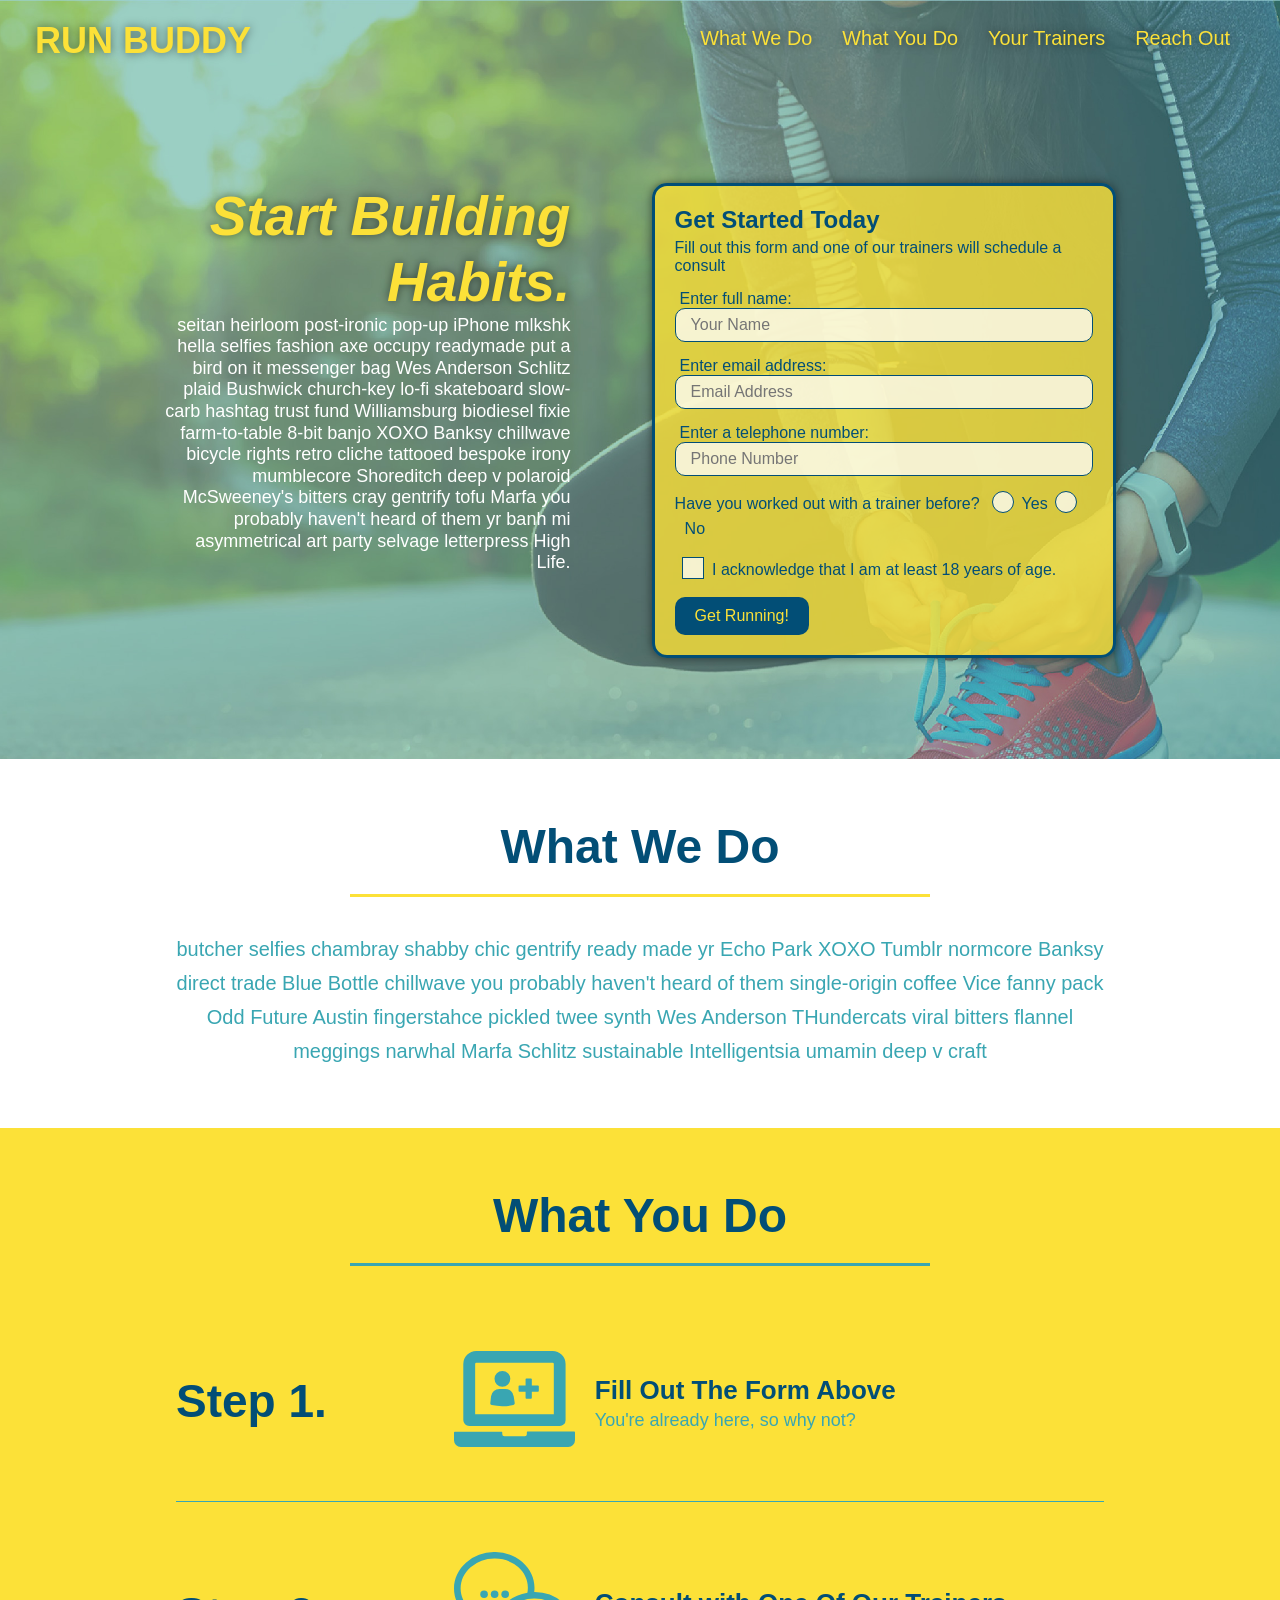
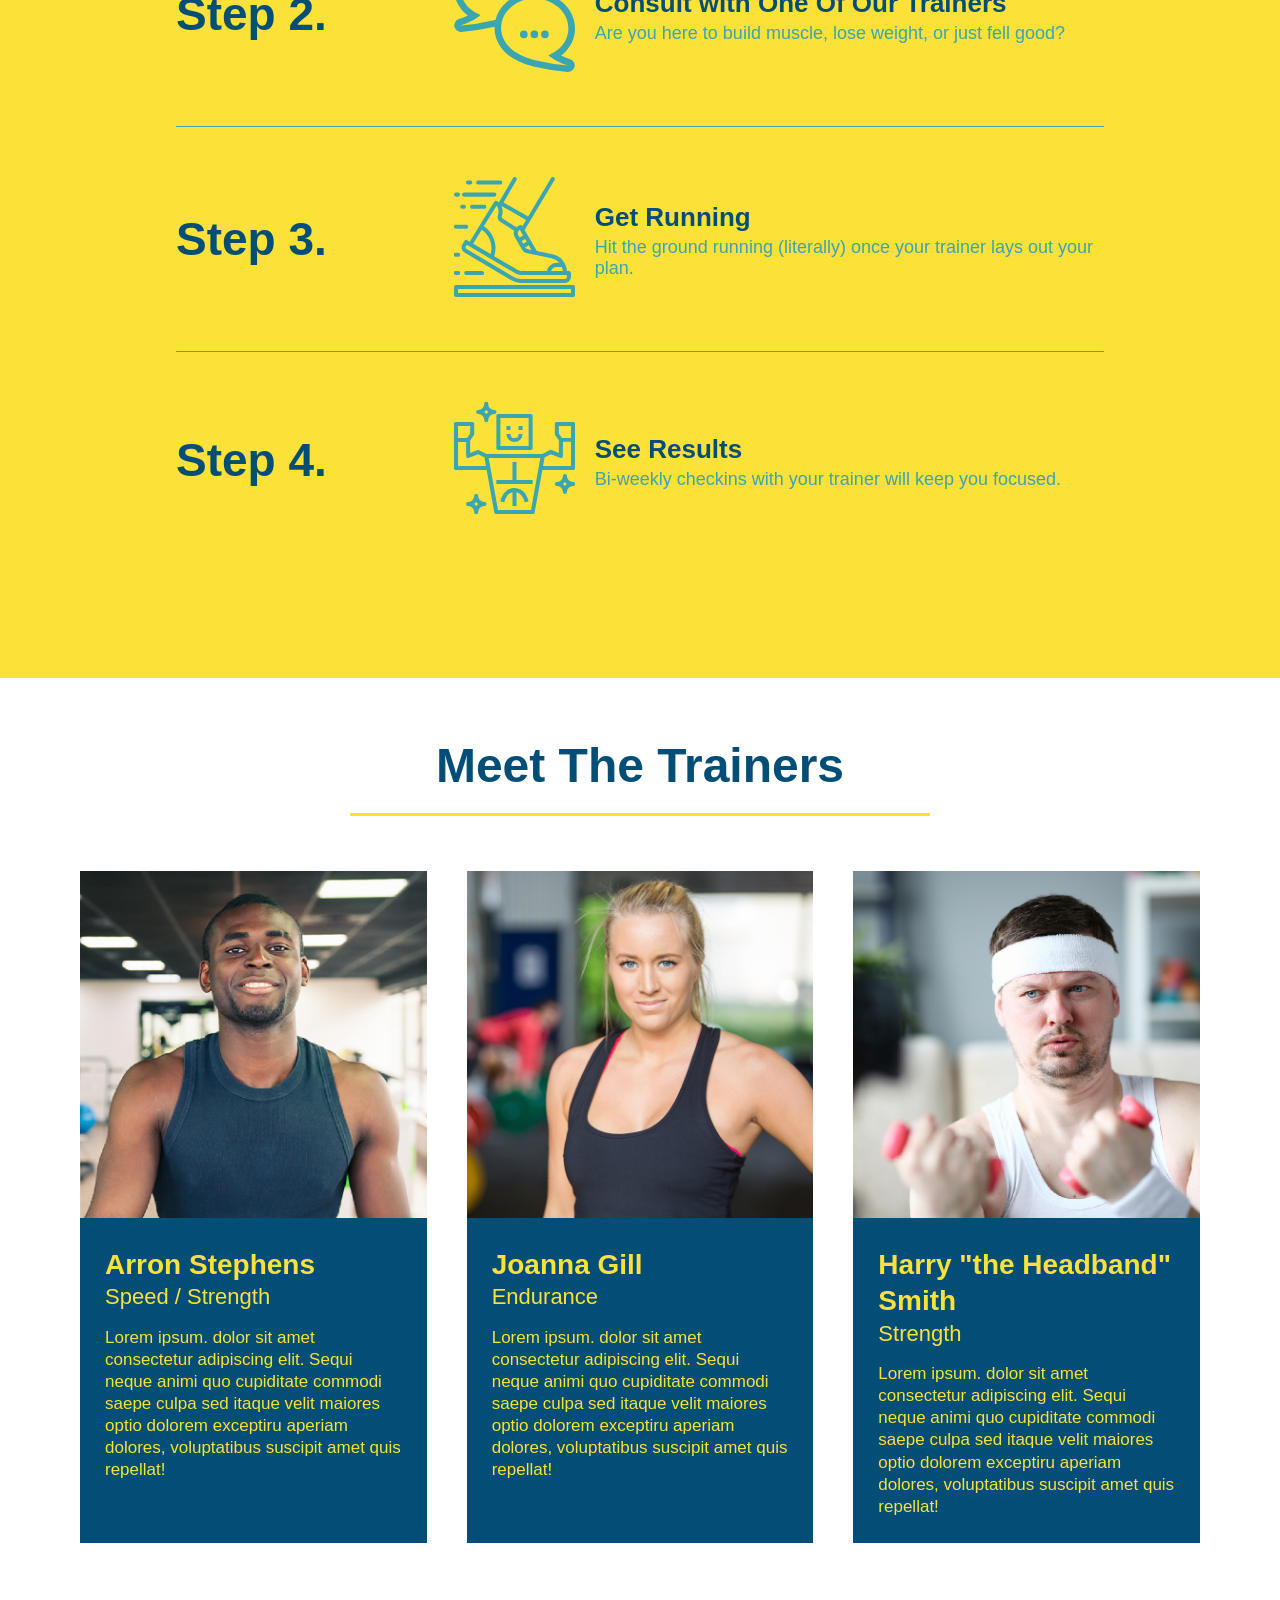
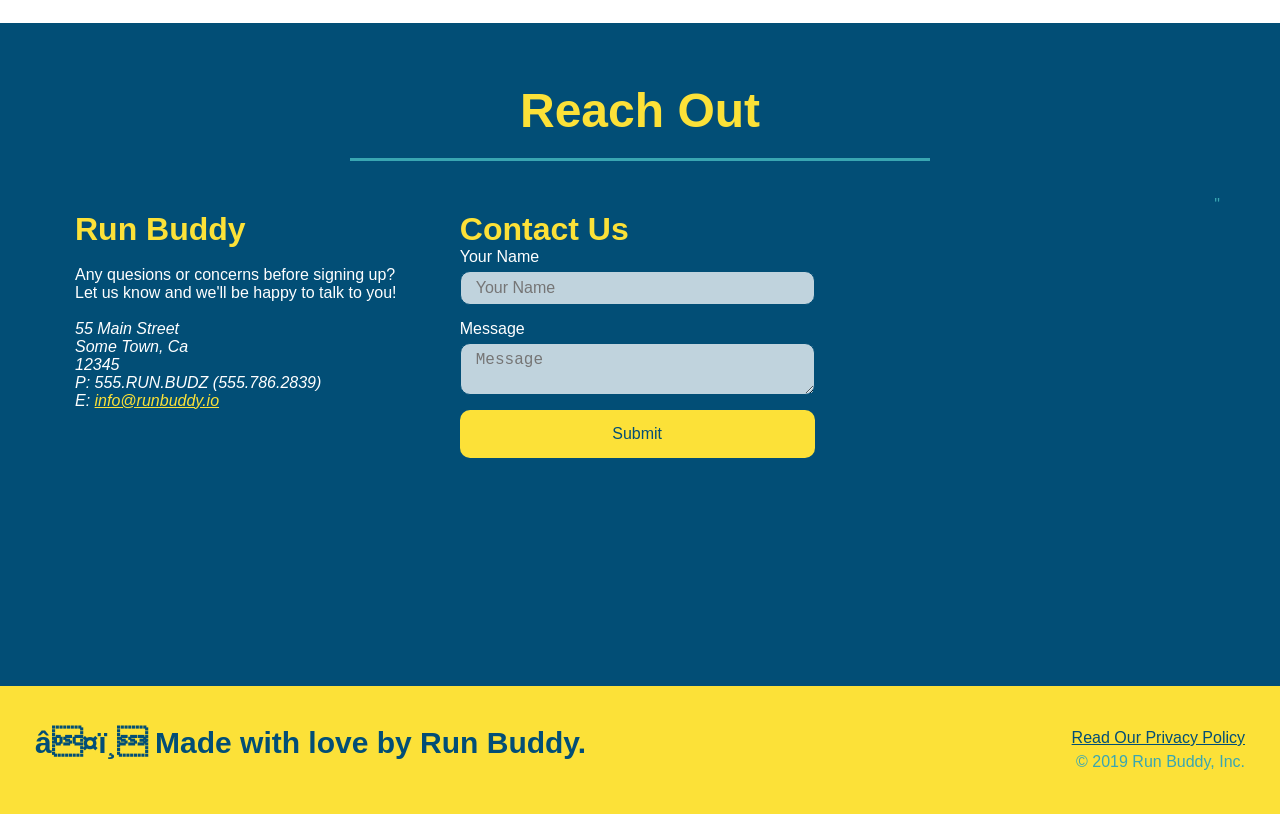
<file: index.html>
<!DOCTYPE html>
<html lang="en">
    <head>
        <meta charset="UTC-8" />
        <title>Run Buddy!</title> 
        <link rel="stylesheet" href="./assets/css/style.css"/>
        <meta name="viewport" content="width=device-width, initial-scale=1.0" />
    </head>
    <body>
        <!-- naviagtion-->
        <header>
            <h1> 
                <a href="/">RUN BUDDY</a>
            </h1>

            <nav>
                <!--Unordered list element-->
                <ul>
                    <!--list item elemnt-->
                    <li>
                        <!--Anchor element-->
                        <a href="#what-we-do">What We Do</a>
                    </li>
                    <li>
                        <a href="#what-you-do">What You Do</a>

                    </li>
                    <li>
                        <a href="#your-trainers">Your Trainers</a>
                    </li>
                    <li>
                        <a href="#reach-out">Reach Out</a>
                    </li>
                </ul>
            </nav>

        </header>    

        <!-- hero/jumbotron-->
        <section class="hero">
            <div class="hero-cta">
                <h2>Start Building Habits.</h2>
                <p>
                    seitan heirloom post-ironic pop-up iPhone mlkshk hella selfies fashion axe occupy readymade put a bird on it messenger bag Wes Anderson Schlitz plaid Bushwick church-key lo-fi skateboard slow-carb hashtag trust fund Williamsburg biodiesel fixie farm-to-table 8-bit banjo XOXO Banksy chillwave bicycle rights retro cliche tattooed bespoke irony mumblecore Shoreditch deep v polaroid McSweeney's bitters cray gentrify tofu Marfa you probably haven't heard of them yr banh mi asymmetrical art party selvage letterpress High Life.
                </p>
            </div>
            <div class="hero-form">
                <h3>Get Started Today</h3>
                <p>Fill out this form and one of our trainers will schedule a consult</p>
                <!-- Add form element-->
            <form>
                <p>
                    <label for="name">Enter full name:</label>
                    <input type="text" placeholder="Your Name" name="name" id="name" class="form-input" />


                    <label for="email">Enter email address:</label>
                    <input type="email" placeholder="Email Address" name="email" id="email" class="form-input" />


                    <label for="phone">Enter a telephone number:</label>
                    <input type="tel" placeholder="Phone Number" name="phone" id="phone" class="form-input" />
                </p>     
                <p>
                    Have you worked out with a trainer before?
                    <span class="radio-wrapper">
                        <input type="radio" name="trainer-confirm" id="trainer-yes" />
                        <label for="trainer-yes">Yes</label>
                    </span>
                    <span class="radio-wrapper">
                        <input type="radio" name="trainer-confirm" id="trainer-no" />
                        <label for="trainer-no">No</label>
                    </span>
                </p>
                <p>
                    <span class="checkbox-wrapper"> 
                        <input type="checkbox" name="acknowledge" id="I-acknowledge" />
                        <label for="I-acknowledge">I acknowledge that I am at least 18 years of age.</label>
                    </span>
                </p>
                <button type="submit">
                    Get Running!
                </button>
            </form>    
            </div>
        </section>
        <!--End Hero--> 

        <!-- "what we do" section-->
        <section id="what-we-do" class="intro">
            <div class="flex-row">
                <h2 class="section-title primary-border">
                    What We Do 
                </h2>
            </div> 
            <div class="flex-row">  
                <p>
                     butcher selfies chambray shabby chic gentrify ready made yr Echo Park XOXO Tumblr normcore Banksy direct trade Blue Bottle chillwave you probably haven't heard of them single-origin coffee Vice fanny pack Odd Future Austin fingerstahce pickled twee synth Wes Anderson THundercats viral bitters flannel meggings narwhal Marfa Schlitz sustainable Intelligentsia umamin deep v craft                
                </p>
            </div>    
        </section>
        
        <!-- "what you do" section-->
        <section id="what-you-do" class="steps">
            <div class="flex-row">
                <h2 class="section-title secondary-border">
                    What You Do
                </h2>
            </div>
            <div class="step">
                <h3> Step 1.</h3>
                <div class="step-info">
                    <div class="step-img">
                        <img src="./assets/images/step-1.svg" alt="" />
                    </div>    
                    <div class="step-text">
                        <h4>Fill Out The Form Above</h4>
                        <p>You're already here, so why not?</p>
                    </div>
                </div>    
            </div>

            <div class="step">
                <h3>Step 2.</h3>
                <div class="step-info">
                    <div class="step-img">
                        <img src="./assets/images/step-2.svg" alt="" />
                    </div>
                    <div class="step-text">    
                        <h4>Consult with One Of Our Trainers</h4>
                        <p>Are you here to build muscle, lose weight, or just fell good?</p>
                    </div>
                </div>        
            </div>

            <div class="step">
                <h3>Step 3.</h3>
                <div class="step-info">
                    <div class="step-img">
                        <img src="./assets/images/step-3.svg" alt="" />
                    </div>
                    <div class="step-text">
                        <h4>Get Running</h4>
                        <p>Hit the ground running (literally) once your trainer lays out your plan.</p>
                    </div>
                </div>
            </div>

            <div class="step">
                <h3>Step 4.</h3>
                <div class="step-info">
                    <div class="step-img">
                        <img src="./assets/images/step-4.svg" alt="" />
                    </div>
                    <div class="step-text">
                        <h4>See Results</h4>
                        <p>Bi-weekly checkins with your trainer will keep you focused.</p>
                    </div>
                </div>
            </div>
        </section>

        <!-- "meet the trainers" section-->
        <section id="your-trainers">
            <div class="flex-row">
                <h2 class="section-title primary-border">
                    Meet The Trainers
                </h2>
            </div> 
            <div class="trainers">  
                <!--first trainer bio-->
                <article class="trainer">
                    <img src="./assets/images/trainer-1.jpg" alt="Arron Stephens in his workout clothes, ready to pump iron" />
                    <div class="trainer-bio">
                        <h3 class="trainer-name">Arron Stephens</h3>
                        <h4 class="trainer-role">Speed / Strength</h4>

                        <p>
                            Lorem ipsum. dolor sit amet consectetur adipiscing elit. Sequi neque animi quo cupiditate commodi saepe culpa sed
                            itaque velit maiores optio dolorem exceptiru aperiam dolores, voluptatibus suscipit amet quis repellat!
                        </p>
                    </div> 
                 </article>
                <!--second trainer bio-->
                <article class="trainer">
                    <img src="./assets/images/trainer-2.jpg" alt="Joanna Gill Cooling off after a workout" />
                    <div class="trainer-bio">
                        <h3 class="trainer-name">Joanna Gill</h3>
                        <h4 class="trainer-role">Endurance</h4>
                        
                        <p>
                            Lorem ipsum. dolor sit amet consectetur adipiscing elit. Sequi neque animi quo cupiditate commodi saepe culpa sed 
                            itaque velit maiores optio dolorem exceptiru aperiam dolores, voluptatibus suscipit amet quis repellat!
                        </p> 
                    </div>
                </article>
                <!--third trainer bio-->
                <article class="trainer">
                    <img src="./assets/images/trainer-3.jpg" alt="Harry SMith wearing a headband and lifting comically small pick weights" />
                    <div class="trainer-bio">
                        <h3 class="trainer-name">Harry "the Headband" Smith</h3>
                        <h4 class="trainer-role">Strength</h4>
                        
                        <p>
                            Lorem ipsum. dolor sit amet consectetur adipiscing elit. Sequi neque animi quo cupiditate commodi saepe culpa sed 
                            itaque velit maiores optio dolorem exceptiru aperiam dolores, voluptatibus suscipit amet quis repellat!  
                        </p>
                    </div>
                </article>
            </div>    
        </section>

        <!-- "reach out" section -->
        <section id="reach-out" class="contact">
            <div class="flex-row">
                <h2 class="section-title secondary-border">
                    Reach Out
                </h2>
            </div>

            <div class="contact-info">
                <div>
                    <h3>Run Buddy</h3>
                    <br />
                    <p>
                    Any quesions or concerns before signing up?
                    <br />
                    Let us know and we'll be happy to talk to you!
                    </p>
                    <br />

                    <address>
                        55 Main Street <br/>
                        Some Town, Ca <br/>
                     12345 <br/>
                        P: 555.RUN.BUDZ (555.786.2839)<br/>
                        E: <a id="send-email" href="mailto:infor@runbuddy.io">info@runbuddy.io</a>
                    </address>
                </div>

                <div class="contact-form">
                    <h3>Contact Us</h3>
                    <form>
                        <label for="contact-name">Your Name</label>
                        <input type="text" id="contact-name" placeholder="Your Name" />

                        <label for="contact-message">Message</label>
                        <textarea id=" contact-message" placeholder="Message"></textarea>

                        <button type="submit">Submit</button>
                        
                    </form>
                </div>

                <iframe src="https://www.google.com/maps/embed?pb=!1m18!1m12!1m3!1d3505.8533800558325!2d-81.33661068452258!3d28.514058696183167!2m3!1f0!2f0!3f0!3m2!1i1024!2i768!4f13.1!3m3!1m2!1s0x88e764c9f600a601%3A0x66a1d0e58c4017f1!2s4059%20E%20Michigan%20St%2C%20Orlando%2C%20FL%2032812!5e0!3m2!1sen!2sus!4v1655139327140!5m2!1sen!2sus" 
                    width="400"
                    height="400" 
                    style="border:0;" 
                    allowfullscreen="" 
                    loading="lazy">
                </iframe>"
                   
            </div>
        </section>

        <!-- footer -->
        <footer>
            <h2>❤️ Made with love by Run Buddy.  </h2>
            <div>
                <a href="./privacy-policy.html">Read Our Privacy Policy</a><br />
                &copy; 2019 Run Buddy, Inc. 
            </div>
        </footer>
    </body>
</html>
</file>
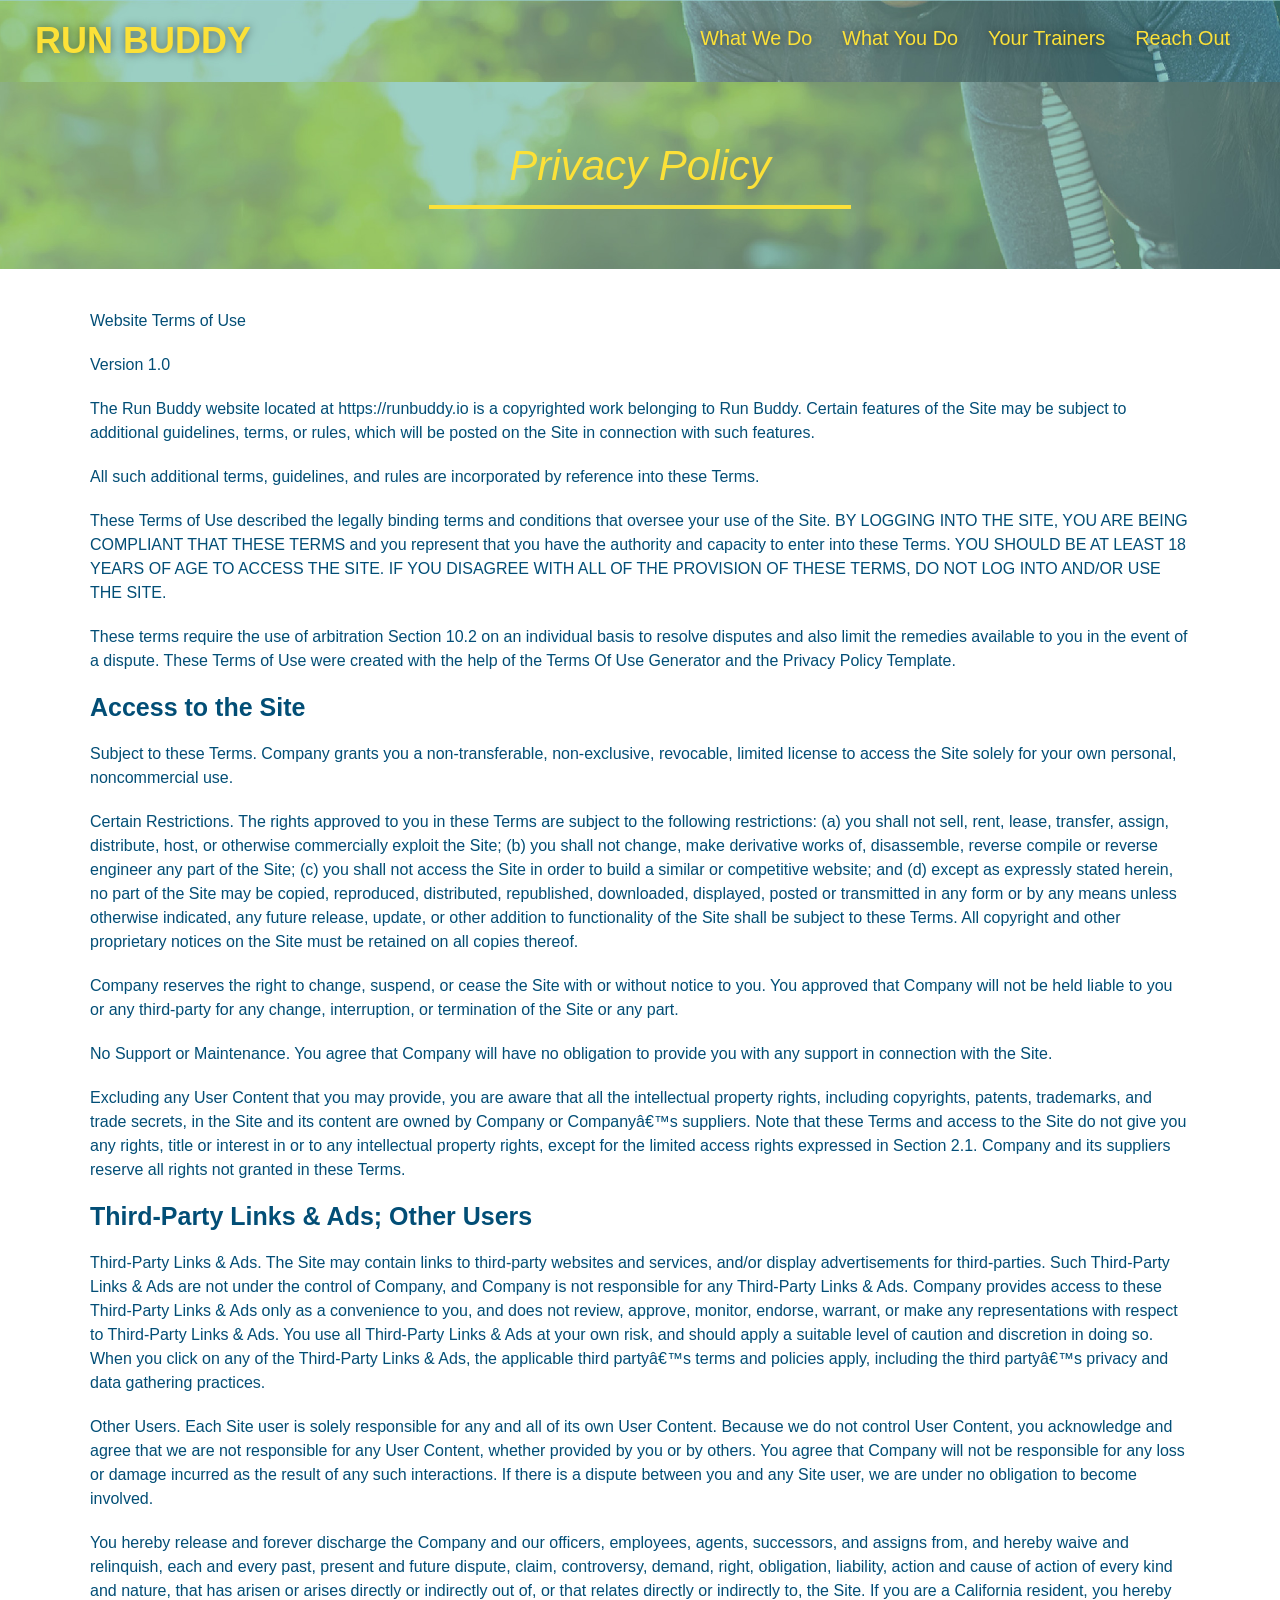
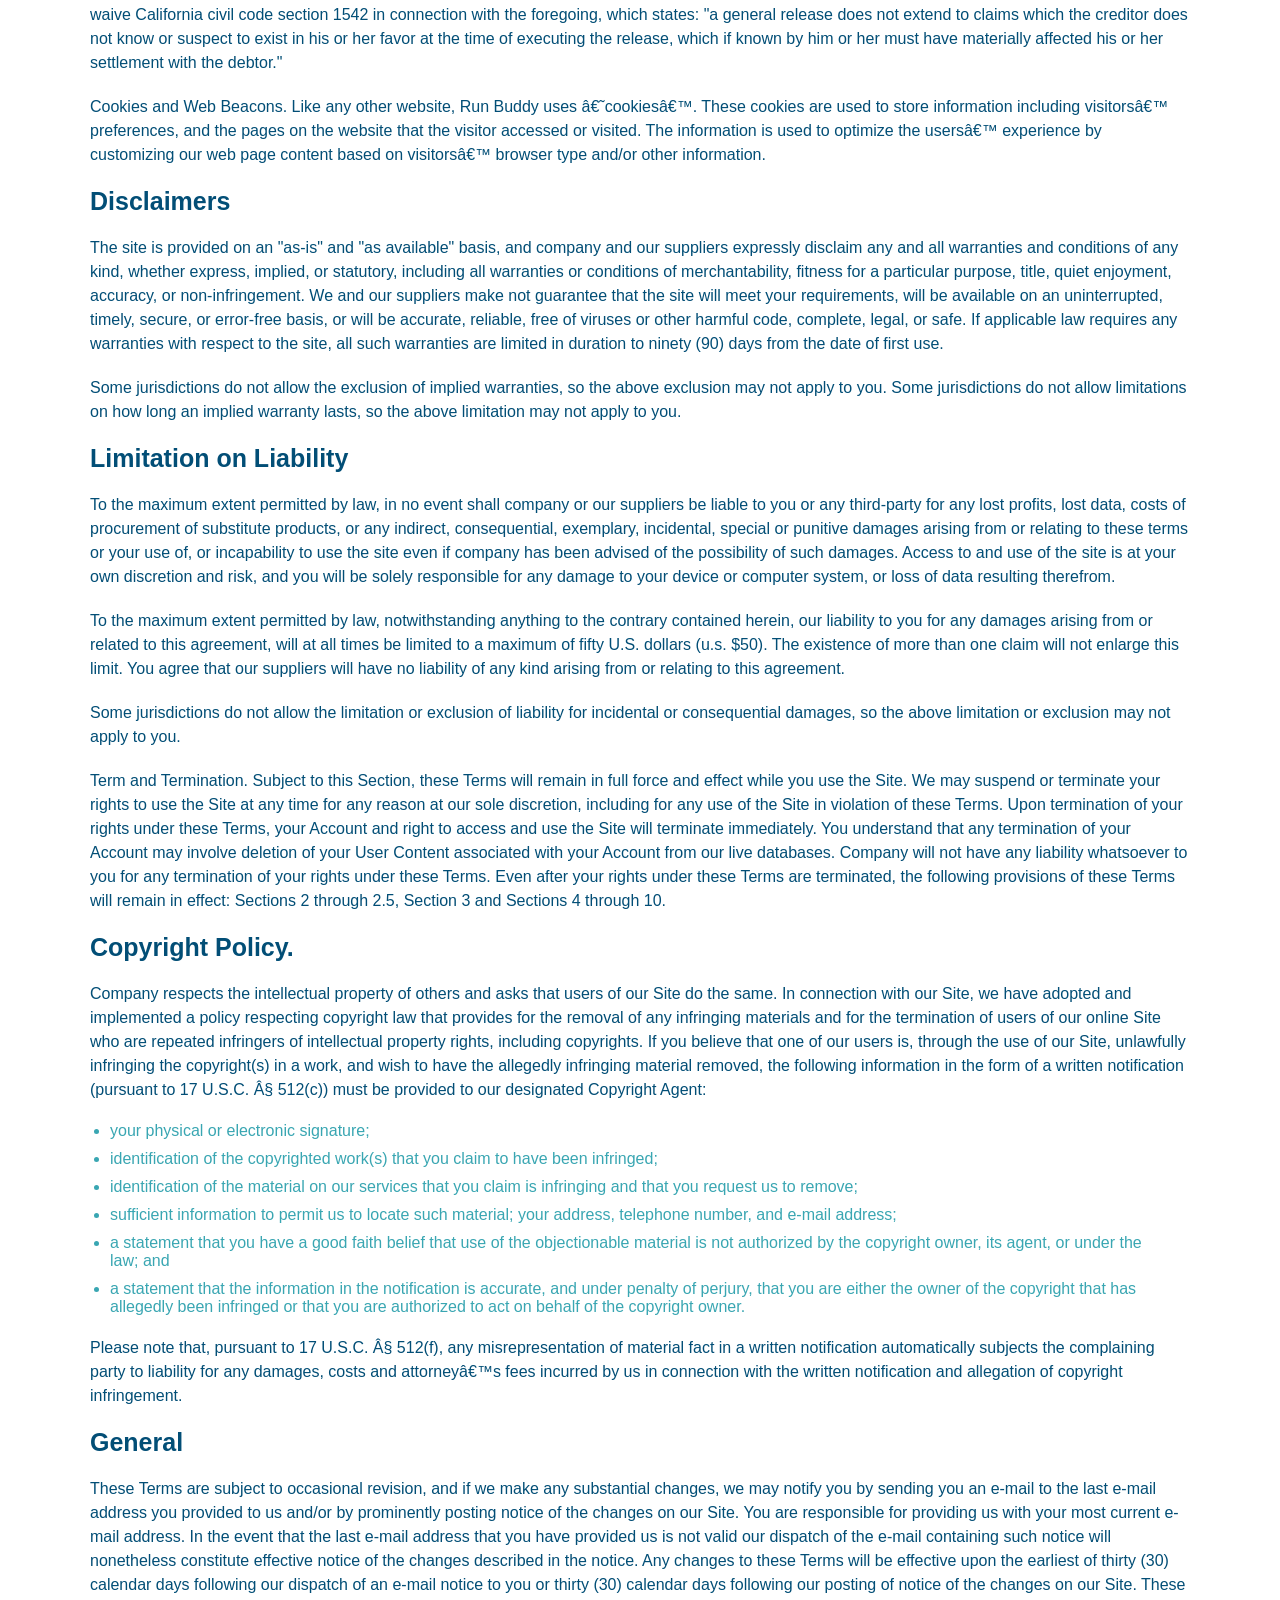
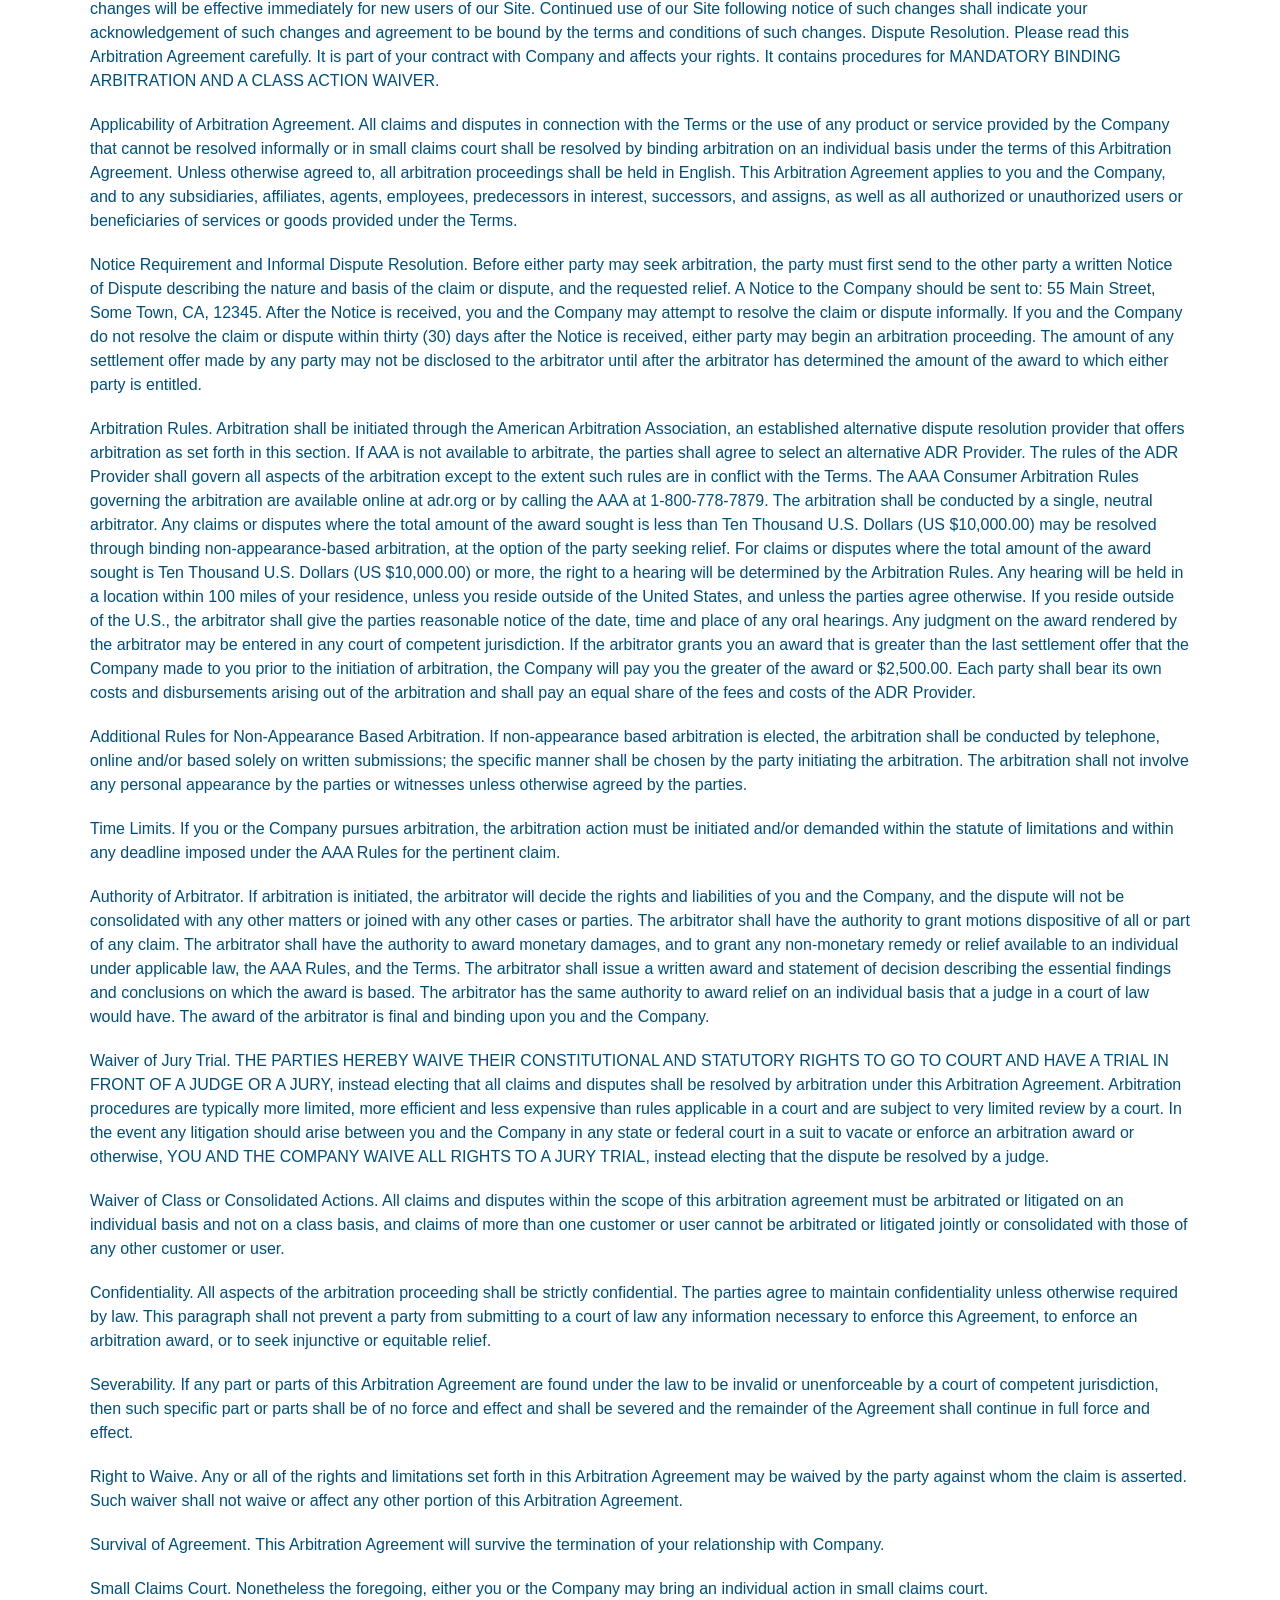
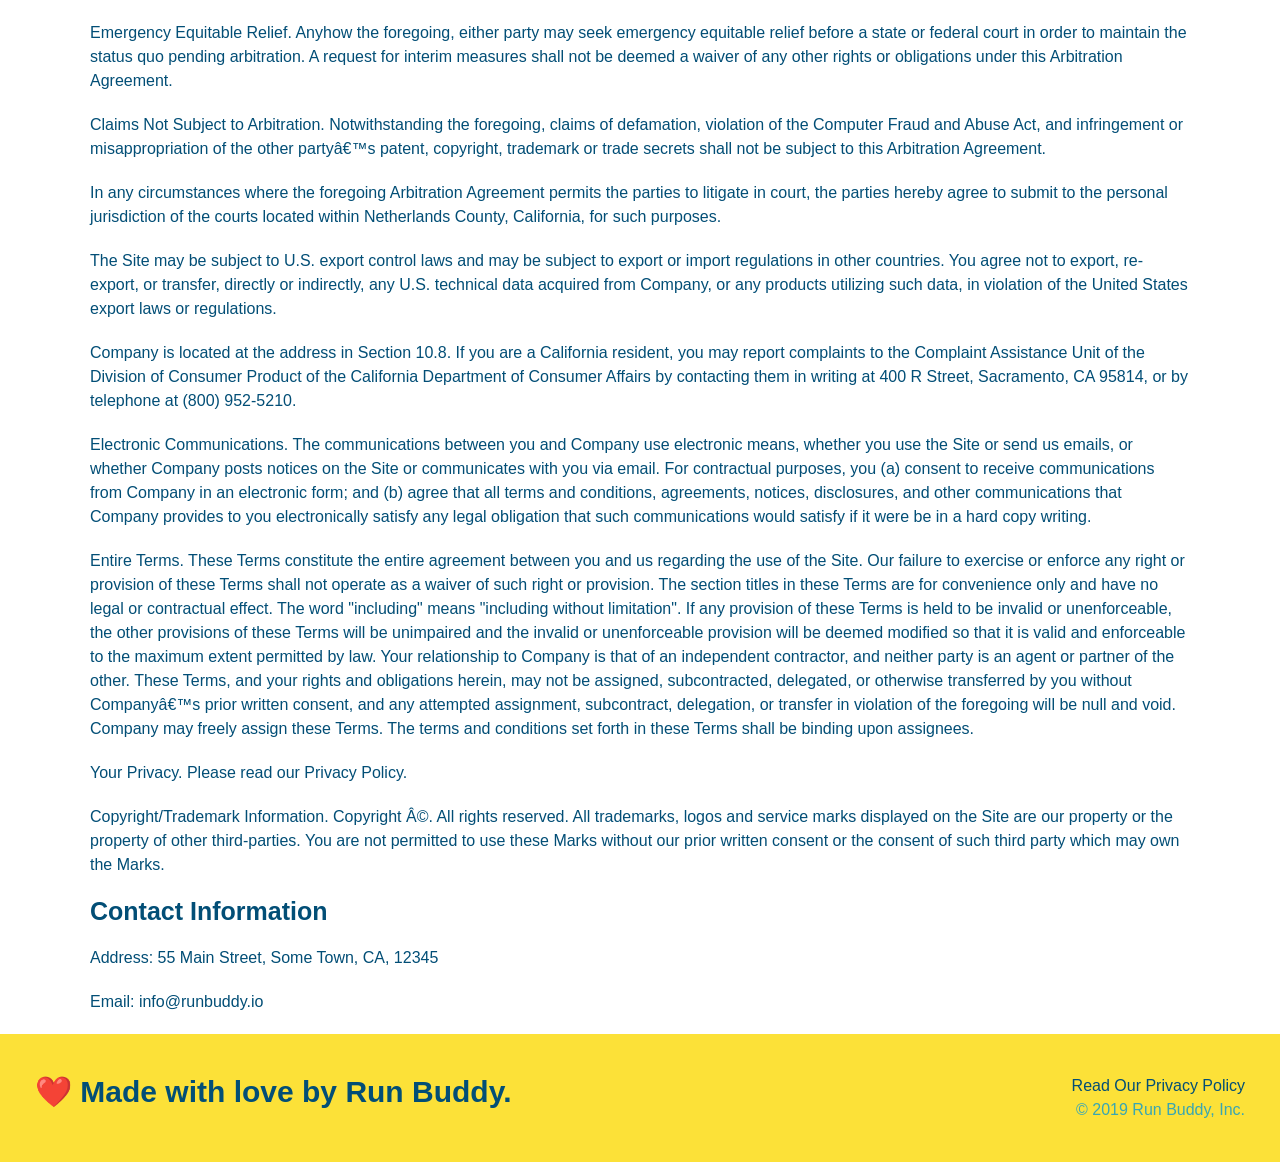
<file: privacy-policy.html>
<!DOCTYPE html>
<html lang="en">
    <head>
        <meta charset="UTF-8"/>
        <title>Privacy Policy - Run Buddy</title>
        <link rel="stylesheet" href="./assets/css/style.css" />
        <link rel="stylesheet" href="./assets/css/secondary-styles.css" />
        <meta name="viewport" content="width=device-width, initial-scale=1.0" />
    </head>
    <body>
        <header>
            <h1> 
                <a href="/">RUN BUDDY</a>
            </h1>

            <nav>
                <!--Unordered list element-->
                <ul>
                    <!--list item elemnt-->
                    <li>
                        <!--Anchor element-->
                        <a href="./index.html#what-we-do">What We Do</a>
                    </li>
                    <li>
                        <a href="./index.html#what-you-do">What You Do</a>

                    </li>
                    <li>
                        <a href="./index.html#your-trainers">Your Trainers</a>
                    </li>
                    <li>
                        <a href="./index.html#reach-out">Reach Out</a>
                    </li>
                </ul>
            </nav>
        </header>   
        <section class="hero">
            <h2 class="page-title">
                Privacy Policy
            </h2>
        </section> 
        <article class="secondary-content">
            <p>
                Website Terms of Use
              </p>
        
              <p>
                Version 1.0
              </p>
        
              <p>
                The Run Buddy website located at https://runbuddy.io is a copyrighted work belonging to Run Buddy. Certain
                features of the Site may be subject to additional guidelines, terms, or rules, which will be posted on the Site
                in connection with such features.
              </p>
        
              <p>
                All such additional terms, guidelines, and rules are incorporated by reference into these Terms.
              </p>
        
              <p>
                These Terms of Use described the legally binding terms and conditions that oversee your use of the Site. BY
                LOGGING INTO THE SITE, YOU ARE BEING COMPLIANT THAT THESE TERMS and you represent that you have the authority
                and capacity to enter into these Terms. YOU SHOULD BE AT LEAST 18 YEARS OF AGE TO ACCESS THE SITE. IF YOU
                DISAGREE WITH ALL OF THE PROVISION OF THESE TERMS, DO NOT LOG INTO AND/OR USE THE SITE.
              </p>
        
              <p>
                These terms require the use of arbitration Section 10.2 on an individual basis to resolve disputes and also
                limit the remedies available to you in the event of a dispute. These Terms of Use were created with the help of
                the Terms Of Use Generator and the Privacy Policy Template.
              </p>
        
              <h3>
                Access to the Site
              </h3>
        
              <p>
                Subject to these Terms. Company grants you a non-transferable, non-exclusive, revocable, limited license to
                access the Site solely for your own personal, noncommercial use.
              </p>
        
              <p>
                Certain Restrictions. The rights approved to you in these Terms are subject to the following restrictions: (a)
                you shall not sell, rent, lease, transfer, assign, distribute, host, or otherwise commercially exploit the Site;
                (b) you shall not change, make derivative works of, disassemble, reverse compile or reverse engineer any part of
                the Site; (c) you shall not access the Site in order to build a similar or competitive website; and (d) except
                as expressly stated herein, no part of the Site may be copied, reproduced, distributed, republished, downloaded,
                displayed, posted or transmitted in any form or by any means unless otherwise indicated, any future release,
                update, or other addition to functionality of the Site shall be subject to these Terms. All copyright and other
                proprietary notices on the Site must be retained on all copies thereof.
              </p>
        
              <p>
                Company reserves the right to change, suspend, or cease the Site with or without notice to you. You approved
                that Company will not be held liable to you or any third-party for any change, interruption, or termination of
                the Site or any part.
              </p>
        
              <p>
                No Support or Maintenance. You agree that Company will have no obligation to provide you with any support in
                connection with the Site.
              </p>
        
              <p>
                Excluding any User Content that you may provide, you are aware that all the intellectual property rights,
                including copyrights, patents, trademarks, and trade secrets, in the Site and its content are owned by Company
                or Companyâ€™s suppliers. Note that these Terms and access to the Site do not give you any rights, title or
                interest in or to any intellectual property rights, except for the limited access rights expressed in Section
                2.1. Company and its suppliers reserve all rights not granted in these Terms.
              </p>
        
              <h3>
                Third-Party Links & Ads; Other Users
              </h3>
        
              <p>
                Third-Party Links & Ads. The Site may contain links to third-party websites and services, and/or display
                advertisements for third-parties. Such Third-Party Links & Ads are not under the control of Company, and Company
                is not responsible for any Third-Party Links & Ads. Company provides access to these Third-Party Links & Ads
                only as a convenience to you, and does not review, approve, monitor, endorse, warrant, or make any
                representations with respect to Third-Party Links & Ads. You use all Third-Party Links & Ads at your own risk,
                and should apply a suitable level of caution and discretion in doing so. When you click on any of the
                Third-Party Links & Ads, the applicable third partyâ€™s terms and policies apply, including the third partyâ€™s
                privacy and data gathering practices.
              </p>
        
              <p>
                Other Users. Each Site user is solely responsible for any and all of its own User Content. Because we do not
                control User Content, you acknowledge and agree that we are not responsible for any User Content, whether
                provided by you or by others. You agree that Company will not be responsible for any loss or damage incurred as
                the result of any such interactions. If there is a dispute between you and any Site user, we are under no
                obligation to become involved.
              </p>
        
              <p>
                You hereby release and forever discharge the Company and our officers, employees, agents, successors, and
                assigns from, and hereby waive and relinquish, each and every past, present and future dispute, claim,
                controversy, demand, right, obligation, liability, action and cause of action of every kind and nature, that has
                arisen or arises directly or indirectly out of, or that relates directly or indirectly to, the Site. If you are
                a California resident, you hereby waive California civil code section 1542 in connection with the foregoing,
                which states: "a general release does not extend to claims which the creditor does not know or suspect to exist
                in his or her favor at the time of executing the release, which if known by him or her must have materially
                affected his or her settlement with the debtor."
              </p>
        
              <p>
                Cookies and Web Beacons. Like any other website, Run Buddy uses â€˜cookiesâ€™. These cookies are used to store
                information including visitorsâ€™ preferences, and the pages on the website that the visitor accessed or visited.
                The information is used to optimize the usersâ€™ experience by customizing our web page content based on visitorsâ€™
                browser type and/or other information.
              </p>
        
              <h3>
                Disclaimers
              </h3>
        
              <p>
                The site is provided on an "as-is" and "as available" basis, and company and our suppliers expressly disclaim
                any and all warranties and conditions of any kind, whether express, implied, or statutory, including all
                warranties or conditions of merchantability, fitness for a particular purpose, title, quiet enjoyment, accuracy,
                or non-infringement. We and our suppliers make not guarantee that the site will meet your requirements, will be
                available on an uninterrupted, timely, secure, or error-free basis, or will be accurate, reliable, free of
                viruses or other harmful code, complete, legal, or safe. If applicable law requires any warranties with respect
                to the site, all such warranties are limited in duration to ninety (90) days from the date of first use.
              </p>
        
              <p>
                Some jurisdictions do not allow the exclusion of implied warranties, so the above exclusion may not apply to
                you. Some jurisdictions do not allow limitations on how long an implied warranty lasts, so the above limitation
                may not apply to you.
              </p>
        
              <h3>
                Limitation on Liability
              </h3>
        
              <p>
                To the maximum extent permitted by law, in no event shall company or our suppliers be liable to you or any
                third-party for any lost profits, lost data, costs of procurement of substitute products, or any indirect,
                consequential, exemplary, incidental, special or punitive damages arising from or relating to these terms or
                your use of, or incapability to use the site even if company has been advised of the possibility of such
                damages. Access to and use of the site is at your own discretion and risk, and you will be solely responsible
                for any damage to your device or computer system, or loss of data resulting therefrom.
              </p>
        
              <p>
                To the maximum extent permitted by law, notwithstanding anything to the contrary contained herein, our liability
                to you for any damages arising from or related to this agreement, will at all times be limited to a maximum of
                fifty U.S. dollars (u.s. $50). The existence of more than one claim will not enlarge this limit. You agree that
                our suppliers will have no liability of any kind arising from or relating to this agreement.
              </p>
        
              <p>
                Some jurisdictions do not allow the limitation or exclusion of liability for incidental or consequential
                damages, so the above limitation or exclusion may not apply to you.
              </p>
        
              <p>
                Term and Termination. Subject to this Section, these Terms will remain in full force and effect while you use
                the Site. We may suspend or terminate your rights to use the Site at any time for any reason at our sole
                discretion, including for any use of the Site in violation of these Terms. Upon termination of your rights under
                these Terms, your Account and right to access and use the Site will terminate immediately. You understand that
                any termination of your Account may involve deletion of your User Content associated with your Account from our
                live databases. Company will not have any liability whatsoever to you for any termination of your rights under
                these Terms. Even after your rights under these Terms are terminated, the following provisions of these Terms
                will remain in effect: Sections 2 through 2.5, Section 3 and Sections 4 through 10.
              </p>
        
              <h3>
                Copyright Policy.
              </h3>
        
              <p>
                Company respects the intellectual property of others and asks that users of our Site do the same. In connection
                with our Site, we have adopted and implemented a policy respecting copyright law that provides for the removal
                of any infringing materials and for the termination of users of our online Site who are repeated infringers of
                intellectual property rights, including copyrights. If you believe that one of our users is, through the use of
                our Site, unlawfully infringing the copyright(s) in a work, and wish to have the allegedly infringing material
                removed, the following information in the form of a written notification (pursuant to 17 U.S.C. Â§ 512(c)) must
                be provided to our designated Copyright Agent:
              </p>
        
              <ul>
                <li>
                  your physical or electronic signature;
                </li>
                <li>
                  identification of the copyrighted work(s) that you claim to have been infringed;
                </li>
                <li>
                  identification of the material on our services that you claim is infringing and that you request us to remove;
                </li>
                <li>
                  sufficient information to permit us to locate such material; your address, telephone number, and e-mail
                  address;
                </li>
                <li>
                  a statement that you have a good faith belief that use of the objectionable material is not authorized by the
                  copyright owner, its agent, or under the law; and
                </li>
                <li>
                  a statement that the information in the notification is accurate, and under penalty of perjury, that you are
                  either the owner of the copyright that has allegedly been infringed or that you are authorized to act on
                  behalf of the copyright owner.
                </li>
              </ul>
        
              <p>
                Please note that, pursuant to 17 U.S.C. Â§ 512(f), any misrepresentation of material fact in a written
                notification automatically subjects the complaining party to liability for any damages, costs and attorneyâ€™s
                fees incurred by us in connection with the written notification and allegation of copyright infringement.
              </p>
        
              <h3>
                General
              </h3>
        
              <p>
                These Terms are subject to occasional revision, and if we make any substantial changes, we may notify you by
                sending you an e-mail to the last e-mail address you provided to us and/or by prominently posting notice of the
                changes on our Site. You are responsible for providing us with your most current e-mail address. In the event
                that the last e-mail address that you have provided us is not valid our dispatch of the e-mail containing such
                notice will nonetheless constitute effective notice of the changes described in the notice. Any changes to these
                Terms will be effective upon the earliest of thirty (30) calendar days following our dispatch of an e-mail
                notice to you or thirty (30) calendar days following our posting of notice of the changes on our Site. These
                changes will be effective immediately for new users of our Site. Continued use of our Site following notice of
                such changes shall indicate your acknowledgement of such changes and agreement to be bound by the terms and
                conditions of such changes. Dispute Resolution. Please read this Arbitration Agreement carefully. It is part of
                your contract with Company and affects your rights. It contains procedures for MANDATORY BINDING ARBITRATION AND
                A CLASS ACTION WAIVER.
              </p>
        
              <p>
                Applicability of Arbitration Agreement. All claims and disputes in connection with the Terms or the use of any
                product or service provided by the Company that cannot be resolved informally or in small claims court shall be
                resolved by binding arbitration on an individual basis under the terms of this Arbitration Agreement. Unless
                otherwise agreed to, all arbitration proceedings shall be held in English. This Arbitration Agreement applies to
                you and the Company, and to any subsidiaries, affiliates, agents, employees, predecessors in interest,
                successors, and assigns, as well as all authorized or unauthorized users or beneficiaries of services or goods
                provided under the Terms.
              </p>
        
              <p>
                Notice Requirement and Informal Dispute Resolution. Before either party may seek arbitration, the party must
                first send to the other party a written Notice of Dispute describing the nature and basis of the claim or
                dispute, and the requested relief. A Notice to the Company should be sent to: 55 Main Street, Some Town, CA,
                12345. After the Notice is received, you and the Company may attempt to resolve the claim or dispute informally.
                If you and the Company do not resolve the claim or dispute within thirty (30) days after the Notice is received,
                either party may begin an arbitration proceeding. The amount of any settlement offer made by any party may not
                be disclosed to the arbitrator until after the arbitrator has determined the amount of the award to which either
                party is entitled.
              </p>
        
              <p>
                Arbitration Rules. Arbitration shall be initiated through the American Arbitration Association, an established
                alternative dispute resolution provider that offers arbitration as set forth in this section. If AAA is not
                available to arbitrate, the parties shall agree to select an alternative ADR Provider. The rules of the ADR
                Provider shall govern all aspects of the arbitration except to the extent such rules are in conflict with the
                Terms. The AAA Consumer Arbitration Rules governing the arbitration are available online at adr.org or by
                calling the AAA at 1-800-778-7879. The arbitration shall be conducted by a single, neutral arbitrator. Any
                claims or disputes where the total amount of the award sought is less than Ten Thousand U.S. Dollars (US
                $10,000.00) may be resolved through binding non-appearance-based arbitration, at the option of the party seeking
                relief. For claims or disputes where the total amount of the award sought is Ten Thousand U.S. Dollars (US
                $10,000.00) or more, the right to a hearing will be determined by the Arbitration Rules. Any hearing will be
                held in a location within 100 miles of your residence, unless you reside outside of the United States, and
                unless the parties agree otherwise. If you reside outside of the U.S., the arbitrator shall give the parties
                reasonable notice of the date, time and place of any oral hearings. Any judgment on the award rendered by the
                arbitrator may be entered in any court of competent jurisdiction. If the arbitrator grants you an award that is
                greater than the last settlement offer that the Company made to you prior to the initiation of arbitration, the
                Company will pay you the greater of the award or $2,500.00. Each party shall bear its own costs and
                disbursements arising out of the arbitration and shall pay an equal share of the fees and costs of the ADR
                Provider.
              </p>
        
              <p>
                Additional Rules for Non-Appearance Based Arbitration. If non-appearance based arbitration is elected, the
                arbitration shall be conducted by telephone, online and/or based solely on written submissions; the specific
                manner shall be chosen by the party initiating the arbitration. The arbitration shall not involve any personal
                appearance by the parties or witnesses unless otherwise agreed by the parties.
              </p>
        
              <p>
                Time Limits. If you or the Company pursues arbitration, the arbitration action must be initiated and/or demanded
                within the statute of limitations and within any deadline imposed under the AAA Rules for the pertinent claim.
              </p>
        
              <p>
                Authority of Arbitrator. If arbitration is initiated, the arbitrator will decide the rights and liabilities of
                you and the Company, and the dispute will not be consolidated with any other matters or joined with any other
                cases or parties. The arbitrator shall have the authority to grant motions dispositive of all or part of any
                claim. The arbitrator shall have the authority to award monetary damages, and to grant any non-monetary remedy
                or relief available to an individual under applicable law, the AAA Rules, and the Terms. The arbitrator shall
                issue a written award and statement of decision describing the essential findings and conclusions on which the
                award is based. The arbitrator has the same authority to award relief on an individual basis that a judge in a
                court of law would have. The award of the arbitrator is final and binding upon you and the Company.
              </p>
        
              <p>
                Waiver of Jury Trial. THE PARTIES HEREBY WAIVE THEIR CONSTITUTIONAL AND STATUTORY RIGHTS TO GO TO COURT AND HAVE
                A TRIAL IN FRONT OF A JUDGE OR A JURY, instead electing that all claims and disputes shall be resolved by
                arbitration under this Arbitration Agreement. Arbitration procedures are typically more limited, more efficient
                and less expensive than rules applicable in a court and are subject to very limited review by a court. In the
                event any litigation should arise between you and the Company in any state or federal court in a suit to vacate
                or enforce an arbitration award or otherwise, YOU AND THE COMPANY WAIVE ALL RIGHTS TO A JURY TRIAL, instead
                electing that the dispute be resolved by a judge.
              </p>
        
              <p>
                Waiver of Class or Consolidated Actions. All claims and disputes within the scope of this arbitration agreement
                must be arbitrated or litigated on an individual basis and not on a class basis, and claims of more than one
                customer or user cannot be arbitrated or litigated jointly or consolidated with those of any other customer or
                user.
              </p>
        
              <p>
                Confidentiality. All aspects of the arbitration proceeding shall be strictly confidential. The parties agree to
                maintain confidentiality unless otherwise required by law. This paragraph shall not prevent a party from
                submitting to a court of law any information necessary to enforce this Agreement, to enforce an arbitration
                award, or to seek injunctive or equitable relief.
              </p>
        
              <p>
                Severability. If any part or parts of this Arbitration Agreement are found under the law to be invalid or
                unenforceable by a court of competent jurisdiction, then such specific part or parts shall be of no force and
                effect and shall be severed and the remainder of the Agreement shall continue in full force and effect.
              </p>
        
              <p>
                Right to Waive. Any or all of the rights and limitations set forth in this Arbitration Agreement may be waived
                by the party against whom the claim is asserted. Such waiver shall not waive or affect any other portion of this
                Arbitration Agreement.
              </p>
        
              <p>
                Survival of Agreement. This Arbitration Agreement will survive the termination of your relationship with
                Company.
              </p>
        
              <p>
                Small Claims Court. Nonetheless the foregoing, either you or the Company may bring an individual action in small
                claims court.
              </p>
        
              <p>
                Emergency Equitable Relief. Anyhow the foregoing, either party may seek emergency equitable relief before a
                state or federal court in order to maintain the status quo pending arbitration. A request for interim measures
                shall not be deemed a waiver of any other rights or obligations under this Arbitration Agreement.
              </p>
        
              <p>
                Claims Not Subject to Arbitration. Notwithstanding the foregoing, claims of defamation, violation of the
                Computer Fraud and Abuse Act, and infringement or misappropriation of the other partyâ€™s patent, copyright,
                trademark or trade secrets shall not be subject to this Arbitration Agreement.
              </p>
        
              <p>
                In any circumstances where the foregoing Arbitration Agreement permits the parties to litigate in court, the
                parties hereby agree to submit to the personal jurisdiction of the courts located within Netherlands County,
                California, for such purposes.
              </p>
        
              <p>
                The Site may be subject to U.S. export control laws and may be subject to export or import regulations in other
                countries. You agree not to export, re-export, or transfer, directly or indirectly, any U.S. technical data
                acquired from Company, or any products utilizing such data, in violation of the United States export laws or
                regulations.
              </p>
        
              <p>
                Company is located at the address in Section 10.8. If you are a California resident, you may report complaints
                to the Complaint Assistance Unit of the Division of Consumer Product of the California Department of Consumer
                Affairs by contacting them in writing at 400 R Street, Sacramento, CA 95814, or by telephone at (800) 952-5210.
              </p>
        
              <p>
                Electronic Communications. The communications between you and Company use electronic means, whether you use the
                Site or send us emails, or whether Company posts notices on the Site or communicates with you via email. For
                contractual purposes, you (a) consent to receive communications from Company in an electronic form; and (b)
                agree that all terms and conditions, agreements, notices, disclosures, and other communications that Company
                provides to you electronically satisfy any legal obligation that such communications would satisfy if it were be
                in a hard copy writing.
              </p>
        
              <p>
                Entire Terms. These Terms constitute the entire agreement between you and us regarding the use of the Site. Our
                failure to exercise or enforce any right or provision of these Terms shall not operate as a waiver of such right
                or provision. The section titles in these Terms are for convenience only and have no legal or contractual
                effect. The word "including" means "including without limitation". If any provision of these Terms is held to be
                invalid or unenforceable, the other provisions of these Terms will be unimpaired and the invalid or
                unenforceable provision will be deemed modified so that it is valid and enforceable to the maximum extent
                permitted by law. Your relationship to Company is that of an independent contractor, and neither party is an
                agent or partner of the other. These Terms, and your rights and obligations herein, may not be assigned,
                subcontracted, delegated, or otherwise transferred by you without Companyâ€™s prior written consent, and any
                attempted assignment, subcontract, delegation, or transfer in violation of the foregoing will be null and void.
                Company may freely assign these Terms. The terms and conditions set forth in these Terms shall be binding upon
                assignees.
              </p>
        
              <p>
                Your Privacy. Please read our Privacy Policy.
              </p>
        
              <p>
                Copyright/Trademark Information. Copyright Â©. All rights reserved. All trademarks, logos and service marks
                displayed on the Site are our property or the property of other third-parties. You are not permitted to use
                these Marks without our prior written consent or the consent of such third party which may own the Marks.
              </p>
        
              <h3>
                Contact Information
              </h3>
        
              <p>
                Address: 55 Main Street, Some Town, CA, 12345
              </p>
        
              <p>
                Email: info@runbuddy.io
              </p> 
        </article>
        <footer>
            <h2>❤️ Made with love by Run Buddy.  </h2>
            <div>
                <a> Read Our Privacy Policy</a><br />
                &copy; 2019 Run Buddy, Inc. 
            </div>
        </footer>
    </body>
    </html>
</file>
<file: assets/css/style.css>
* {
    margin: 0;
    padding: 0;
    box-sizing: border-box;
}

:root {
    --primary-color: #fce138;
    --secondary-color: #024e76;
    --tertiary-color: #39a6b2;
}

body {
    font-family: helvetica, arial, sans-serif;
    color: var(--tertiary-color);
}

header {
    padding: 20px 35px;
    background-color: var(--tertiary-color);
    display: flex;
    justify-content: space-between;
    flex-wrap: wrap;
    position: -webkit-sicky;
    position: sticky;
    top: 0;
    background-image: url('../images/hero-bg.jpg');
    background-size: cover;
    background-position: center;
    background-attachment: fixed;
    background-position: 80%;
    z-index: 9999;
}

header h1 {
    text-shadow: 0 0 10px rgba(0, 0, 0, 0.5);
    font-weight: bold;
    font-size: 36px;
    color: var(--primary-color);
    margin: 0;
    
}

header a {
    color: var(--primary-color);
    text-decoration: none;
}

header nav {
    margin: 7px 0;
}

header nav ul  {
    display: flex;
    flex-wrap: wrap;
    justify-content: space-between;
    align-items: center;
    list-style: none;
}

header nav ul li a {
    padding: 10px 15px;
    font-weight: lighter;
    font-size: 1.55vw;
    text-shadow: 0 0 10px rgba(0, 0, 0, 0.5);
}

header nav ul li a:hover {
    background: var(--primary-color);
    color: var(--secondary-color);
    border-radius: 15px;
    text-shadow: none;
}

footer {
    display: flex;
    justify-content: space-between;
    flex-wrap: wrap;
    background: var(--primary-color);
    width: 100%;
    padding: 40px 35px;
}

footer h2 {
    color: var(--secondary-color);
    font-size: 30px;
    margin: 0;
}

footer div {
    line-height: 1.5;
    text-align: right;
}

footer a {
    color: var(--secondary-color);
}

section {
    padding: 60px;
}

/* Hero Style Start */
.hero {
    background-image: url('../images/hero-bg.jpg');
    background-size: cover;
    background-position: center;
    display: flex;
    justify-content: center;
    flex-wrap: wrap;
    align-items: flex-start;
    background-attachment: fixed;
    background-position: 80%;
}
/* Hero Style End */ 

/* Hero CTA Start */
.hero-cta {
    width: 35%;
    text-align: right;
    margin: 3.5%;
    color: #fff;
    font-size: 18px;
    line-height: 1.2;
}

.hero-cta h2 {
    font-style: italic;
    font-size: 55px;
    color: var(--primary-color);
    text-shadow: 0 0 10px rgba(0, 0, 0, 0.5);
}
/* Hero CTA End */

/* Hero Form Start */
.hero-form {
    color: var(--secondary-color);
    background-color: rgba(252, 225, 56, .8);
    padding: 20px; 
    border-style: solid;
    border-width: 3px;
    border-color: var(--secondary-color);
    width: 40%;
    margin: 3.5%;
    box-shadow: 0 0 10px rgba(0, 0, 0, 0.5);
    border-radius: 15px;
}

.hero-form h3  {
    font-size: 24px;
    margin: 0;
}

.hero-form p { 
    margin: 5px 0 15px 0;
}

.form-input {
    border: 1px solid var(--secondary-color);
    display: block;
    padding: 7px 15px;
    font-size: 16px;
    color: var(--secondary-color);
    width: 100%;
    margin-bottom: 15px;
    border-radius: 10px;
    background-color: rgba(255,255,255, 0.75);
}

.form-input:focus {
    background-color: rgba(255,255,255, 1);
    outline: none;
}

.hero-form label {
    margin: 0 5px;
}

.hero-form button {
    color: var(--primary-color);
    background-color: var(--secondary-color);
    border: none;
    padding: 10px 20px;
    font-size: 16px;
    border-radius: 10px;
}

.hero-form button:hover {
    background-color: var(--tertiary-color);
}

.checkbox-wrapper input, .radio-wrapper input {
    opacity: 0;
}

.checkbox-wrapper label, .radio-wrapper label {
    position: relative;
    left: 10px;
    margin: 10px;
    line-height: 1.6;
}

.checkbox-wrapper label::before, .radio-wrapper label::before {
    content: "";
    height: 20px;
    width: 20px;
    background: rgba(255,255,255, 0.75);
    border: 1px solid var(--secondary-color);
    position: absolute;
    top: -4px;
    left: -30px;
}

.radio-wrapper label::before {
    border-radius: 50%;
}

.radio-wrapper label::after {
    content: "";
    width: 20px;
    height: 20px;
    border-radius: 50%;
    background: var(--secondary-color);
    position: absolute;
    left: -29px;
    top: -3px;
    background-image: radial-gradient(circle, var(--tertiary-color), var(--secondary-color));
}

.checkbox-wrapper label::after {
    content: "";
    height: 6px;
    width: 14px;
    border-left: 2px solid var(--secondary-color);
    border-bottom: 2px solid var(--secondary-color);
    position: absolute;
    left: -26px;
    top: 1px;
    transform: rotate(-58deg);
}

.checkbox-wrapper input + label::after, .radio-wrapper input + label::after {
    content: none;
}

.checkbox-wrapper input:checked + label::after, .radio-wrapper input:checked +label::after {
    content: "";
}

/*Hero Form End */

.intro {
}
   

.section-title {
    font-size: 48px;
    color: var(--secondary-color);
    border-bottom: 3px solid;
    padding-bottom: 20px;
    text-align: center;
    margin: 0 auto 35px auto;
    width: 50%
}

.primary-border {
    border-color: var(--primary-color);
}

.secondary-border {
    border-color:var(--tertiary-color);
}


.intro p {
    line-height: 1.7;
    color: var(--tertiary-color);
    width: 80%;
    font-size:20px;
    margin: 0 auto;
    text-align: center;
}

.steps {
    background: var(--primary-color);
}


.step {
    margin: 50px auto;
    padding-bottom: 50px;
    width: 80%;
    display: flex;
    flex-wrap: wrap;
    align-items: center;
    justify-content: space-between;
    border-bottom: 1px solid var(--tertiary-color);
}

.step:last-child {
    border-bottom: none;
}

.step h3 {
    color: var(--secondary-color);
    font-size: 46px;
    flex: 1 30%;
}

.step-info {
    flex: 2 70%;
    display: flex;
    flex-wrap: wrap;
    align-items: center;
}

.step-img {
    flex: 1 12%;
    margin-right: 20px;
}

.step-text {
    flex: 12;
}

.step-img img {
    max-width: 100%
}

.step-text p{
    color: var(--tertiary-color);
    font-size: 18px; 
}

.step-text h4 {
    font-size: 26px;
    line-height: 1.5;
    color: var(--secondary-color);
}


.trainers{
    width: 100%;
    margin: 0 auto;
    display: flex;
    flex-wrap: wrap;
    justify-content: space-around;
}

.trainer {
    margin: 20px;
    background: var(--secondary-color);
    color: var(--primary-color);
    flex: 1;
}

.trainer img {
    width: 100%;
}

.trainer-bio {
    padding: 25px;
    line-height: 1.3;
}

.text-left {
    text-align: left;
}

.text-right {
    text-align: right;
}

.trainer-bio h3 {
    font-size: 28px;
}
.trainer-bio h4 {
    font-weight: lighter;
    font-size: 22px;
    margin-bottom: 15px;
}

.trainer-bio p {
    font-size: 17px;
}

.contact {
    background:var(--secondary-color);
}

.contact h2 {
    color: var(--primary-color);
}

.contact-info {
    display: flex;
    justify-content: space-between;
    flex-wrap: wrap;
}

.contact-info > * {
    flex: 1;
    margin: 15px;
}

.contact-info p, .contact-info address {
    font-size: 16px;
}

.contact-form input, .contact-form textarea {
    border: 1px solid var(--secondary-color);
    display: block;
    padding: 7px 15px;
    font-size: 16px;
    color: var(--secondary-color);
    width: 100%;
    margin-bottom: 15px;
    margin-top: 5px;
    border-radius: 10px;
    background-color: rgba(255,255,255, 0.75);
}

.contact-form input:focus, .contact-form textarea:focus {
    background-color: rgba(255,255,255, 1);
    outline: none;
}

.contact-form button {
    width: 100%;
    border: none;
    background: var(--primary-color);
    color: var(--secondary-color);
    text-align: center;
    padding: 15px 0;
    font-size: 16px;
    border-radius: 10px;
}

.contact-form button:hover {
    color: var(--primary-color);
    background: var(--tertiary-color);
}

.contact-info iframe {
    height: 400px;
}

.contact-info div {
    color: white; 
}

.contact-info h3 {
    color: var(--primary-color);
    font-size: 32px;

}

#send-email {
    color: var(--primary-color);
}

.flex-row {
    display: flex;
}

/* MEDIA QUERY FOR SMALLER DESKTOP SCREENS AND SMALLER */
@media screen and (max-width: 980px) {
  header {
    padding-bottom: 0;
    justify-content: center;
    position: relative;
  }

  header h1 {
    width: 100%;
    text-align: center;
  }

  header nav ul {
    margin-top: 20px;
    width: 100%;
    justify-content: center;
  }

  Header nav ul li a {
    font-size: 20px;
  }

  footer h2, footer div {
    text-align: center;
    width: 100%;
  }

  .hero-cta, .hero-form {
    width: 100%;
  }
  .hero-cta {
    text-align: center;
  }

  .section-title {
    width: 80%;
  }
  .trainer {
    flex: 0 70%;
  }
  .contact-info iframe {
    flex: 1 100%;
  }
}

/* MEDIA QUERY FOR TABLETS AND SMALLER */
@media screen and (max-width: 768px) {
   section {
    padding: 30px 15px;
   }

   .step h3 {
    flex: 1 100%;
    text-align: center;
   }

   .step-info {
    flex: 2 100%;
    text-align: center;
    justify-content: center;
   }

   .step-img {
    flex: 0 32%;
    margin-right: 0;
    margin-top: 15px;
    margin-bottom: 15px;
   }

   .step-text {
    flex: 100%;
   }
}

/* MEDIA QUERY FOR MOBILE PHONES AND SMALLER */
@media screen and (max-width: 575px) {
    .hero-form button {
        width:100%;
    }

    .section-title {
        width: 95%;
    }

    .intro p {
        width: 100%
    }

    .trainer {
        flex: 0 100%;
    }

    .contact-info {
        text-align: center;
    }

    .contact-info > * {
        flex: 0 100%
    }

    .contact-form {
        order: 3;
    }
}
</file>
<file: assets/css/secondary-styles.css>
.hero {
    background-position:bottom;
    height: auto;
    text-align: center;
    margin-bottom: 40px;
}

.page-title {
    color: #fce138;
    display: inline-block;
    border-bottom: 4px solid #fce138;
    padding: 0 80px 15px 80px;
    font-weight: normal;
    font-size: 42px;
    font-style: italic;

}

.secondary-content {
    width= 80%;
    margin: 0 90px;
    color: #024e76;
}

.secondary-content h3 {
    font-size: 25px;
    margin: 20px 0;
}

.secondary-content p {
    font-size: 16px;
    line-height: 1.5;
    margin: 20px 0;
}

.secondary-content ul {
    margin:15px 20px;
}

.secondary-content ul li {
    color: #39a6b2;
    margin: 10px 0;
}
</file>
